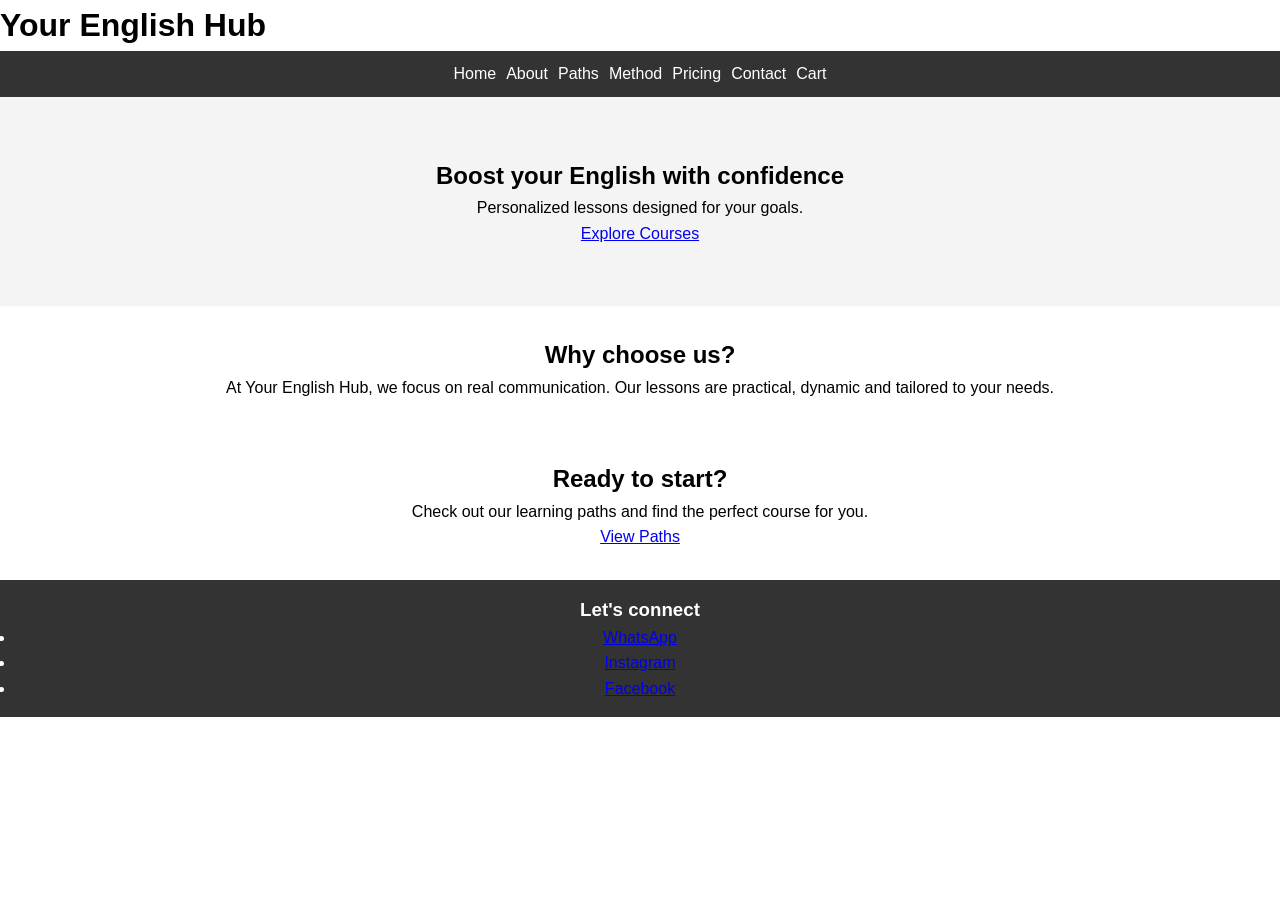
<file: index.html>
<!DOCTYPE html>
<html lang="en">

<head>
    <meta charset="UTF-8">
    <meta name="viewport" content="width=device-width, initial-scale=1.0">
    <title>Your English Hub</title>
    <link rel="stylesheet" href="./css/styles.css">
</head>

<body>
    <header>
        <h1>Your English Hub</h1>
        <nav>
            <ul>
                <li><a href="./index.html">Home</a></li>
                <li><a href="./html/about.html">About</a></li>
                <li><a href="./html/paths.html">Paths</a></li>
                <li><a href="./html/method.html">Method</a></li>
                <li><a href="./html/pricing.html">Pricing</a></li>
                <li><a href="./html/contact.html">Contact</a></li>
                <li><a href="./html/cart.html">Cart</a></li>
            </ul>
        </nav>
    </header>

    <main>
        <section class="hero">
            <h2>Boost your English with confidence</h2>
            <p>Personalized lessons designed for your goals.</p>
            <a href="./html/paths.html" class="btn">Explore Courses</a>
        </section>

        <section class="about">
            <h2>Why choose us?</h2>
            <p>At Your English Hub, we focus on real communication. Our lessons are practical, dynamic and tailored to
                your needs.</p>
        </section>

        <section class="cta">
            <h2>Ready to start?</h2>
            <p>Check out our learning paths and find the perfect course for you.</p>
            <a href="./html/paths.html" class="btn">View Paths</a>
        </section>
    </main>

    <footer>
        <h3>Let's connect</h3>
        <ul>
            <li><a href="https://wa.me/5491163567932" target="_blank" rel="noopener noreferrer">WhatsApp</a></li>
            <li><a href="https://www.instagram.com/your_englishhub/" target="_blank"
                    rel="noopener noreferrer">Instagram</a></li>
            <li><a href="https://www.facebook.com/profile.php?id=61575447093978" target="_blank"
                    rel="noopener noreferrer">Facebook</a></li>
        </ul>
    </footer>
</body>

</html>
</file>
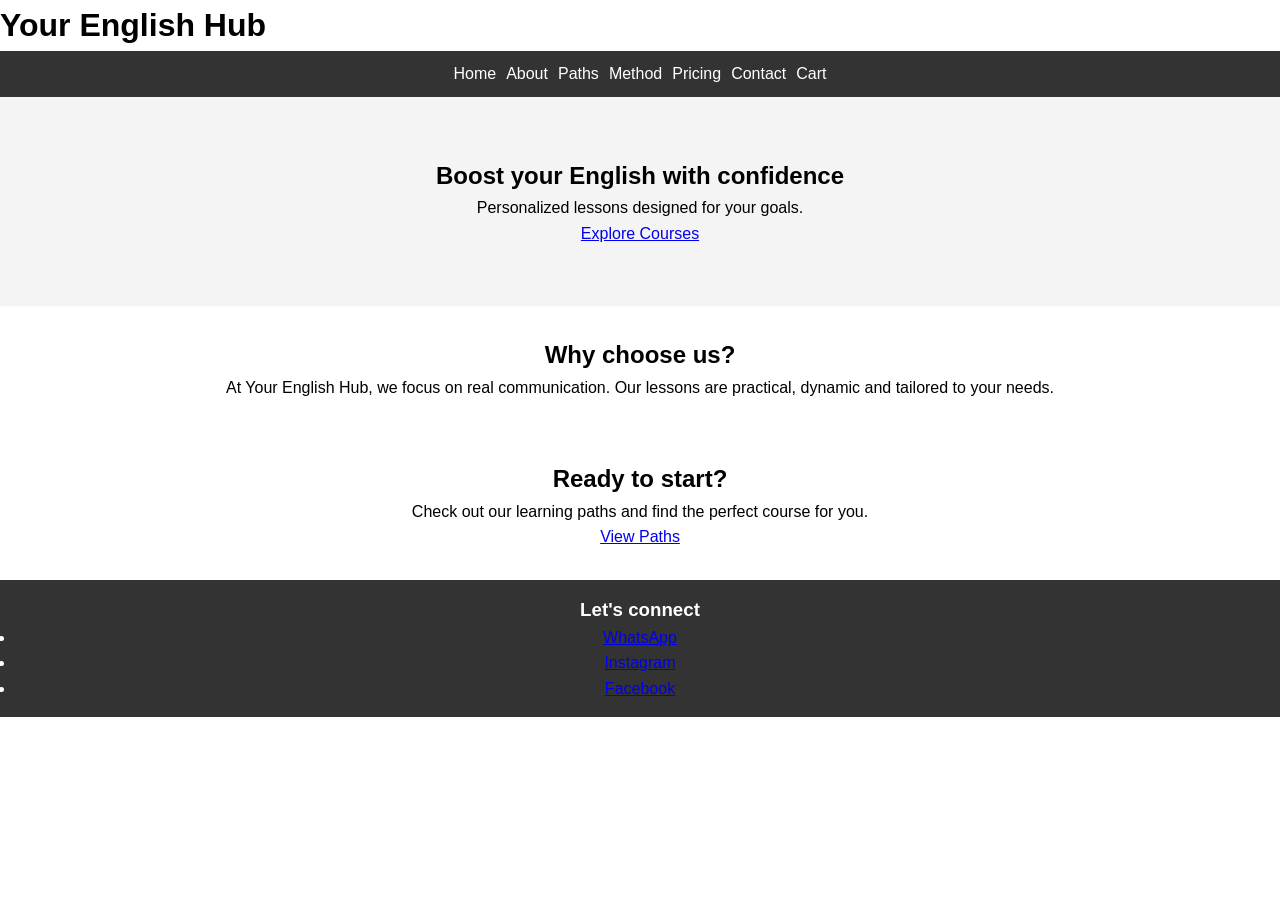
<file: Desktop/FRONT-END JS/index.html>
<!DOCTYPE html>
<html lang="en">

<head>
    <meta charset="UTF-8">
    <meta name="viewport" content="width=device-width, initial-scale=1.0">
    <title>Your English Hub</title>

    <link rel="stylesheet" href="./css/styles.css">
</head>

<body>

    <!-- HEADER -->
    <header>
        <h1>Your English Hub</h1>

        <nav>
            <ul>
                <li><a href="./index.html">Home</a></li>
                <li><a href="./html/about.html">About</a></li>
                <li><a href="./html/paths.html">Paths</a></li>
                <li><a href="./html/method.html">Method</a></li>
                <li><a href="./html/pricing.html">Pricing</a></li>
                <li><a href="./html/contact.html">Contact</a></li>
                <li><a href="./html/cart.html">Cart</a></li>
            </ul>
        </nav>
    </header>


    <!-- HERO -->
    <section class="hero">
        <h2>Boost your English with confidence</h2>
        <p>Personalized lessons designed for your goals.</p>

        <a href="./html/paths.html" class="btn">Explore Courses</a>
    </section>


    <!-- ABOUT -->
    <section class="about">
        <h2>Why choose us?</h2>

        <p>
            At Your English Hub, we focus on real communication.
            Our lessons are practical, dynamic and tailored to your needs.
        </p>
    </section>


    <!-- CTA -->
    <section class="cta">
        <h2>Ready to start?</h2>
        <p>Check out our learning paths and find the perfect course for you.</p>

        <a href="./html/paths.html" class="btn">View Paths</a>
    </section>


    <!-- FOOTER -->
    <footer>
        <h3>Let's connect</h3>

        <ul>
            <li>
                <a href="https://wa.me/5491163567932" target="_blank" rel="noopener noreferrer">
                    WhatsApp
                </a>
            </li>
            <li>
                <a href="https://www.instagram.com/your_englishhub/" target="_blank" rel="noopener noreferrer">
                    Instagram
                </a>
            </li>
            <li>
                <a href="https://www.facebook.com/profile.php?id=61575447093978" target="_blank"
                    rel="noopener noreferrer">
                    Facebook
                </a>
            </li>
        </ul>
    </footer>

</body>

</html>
</file>
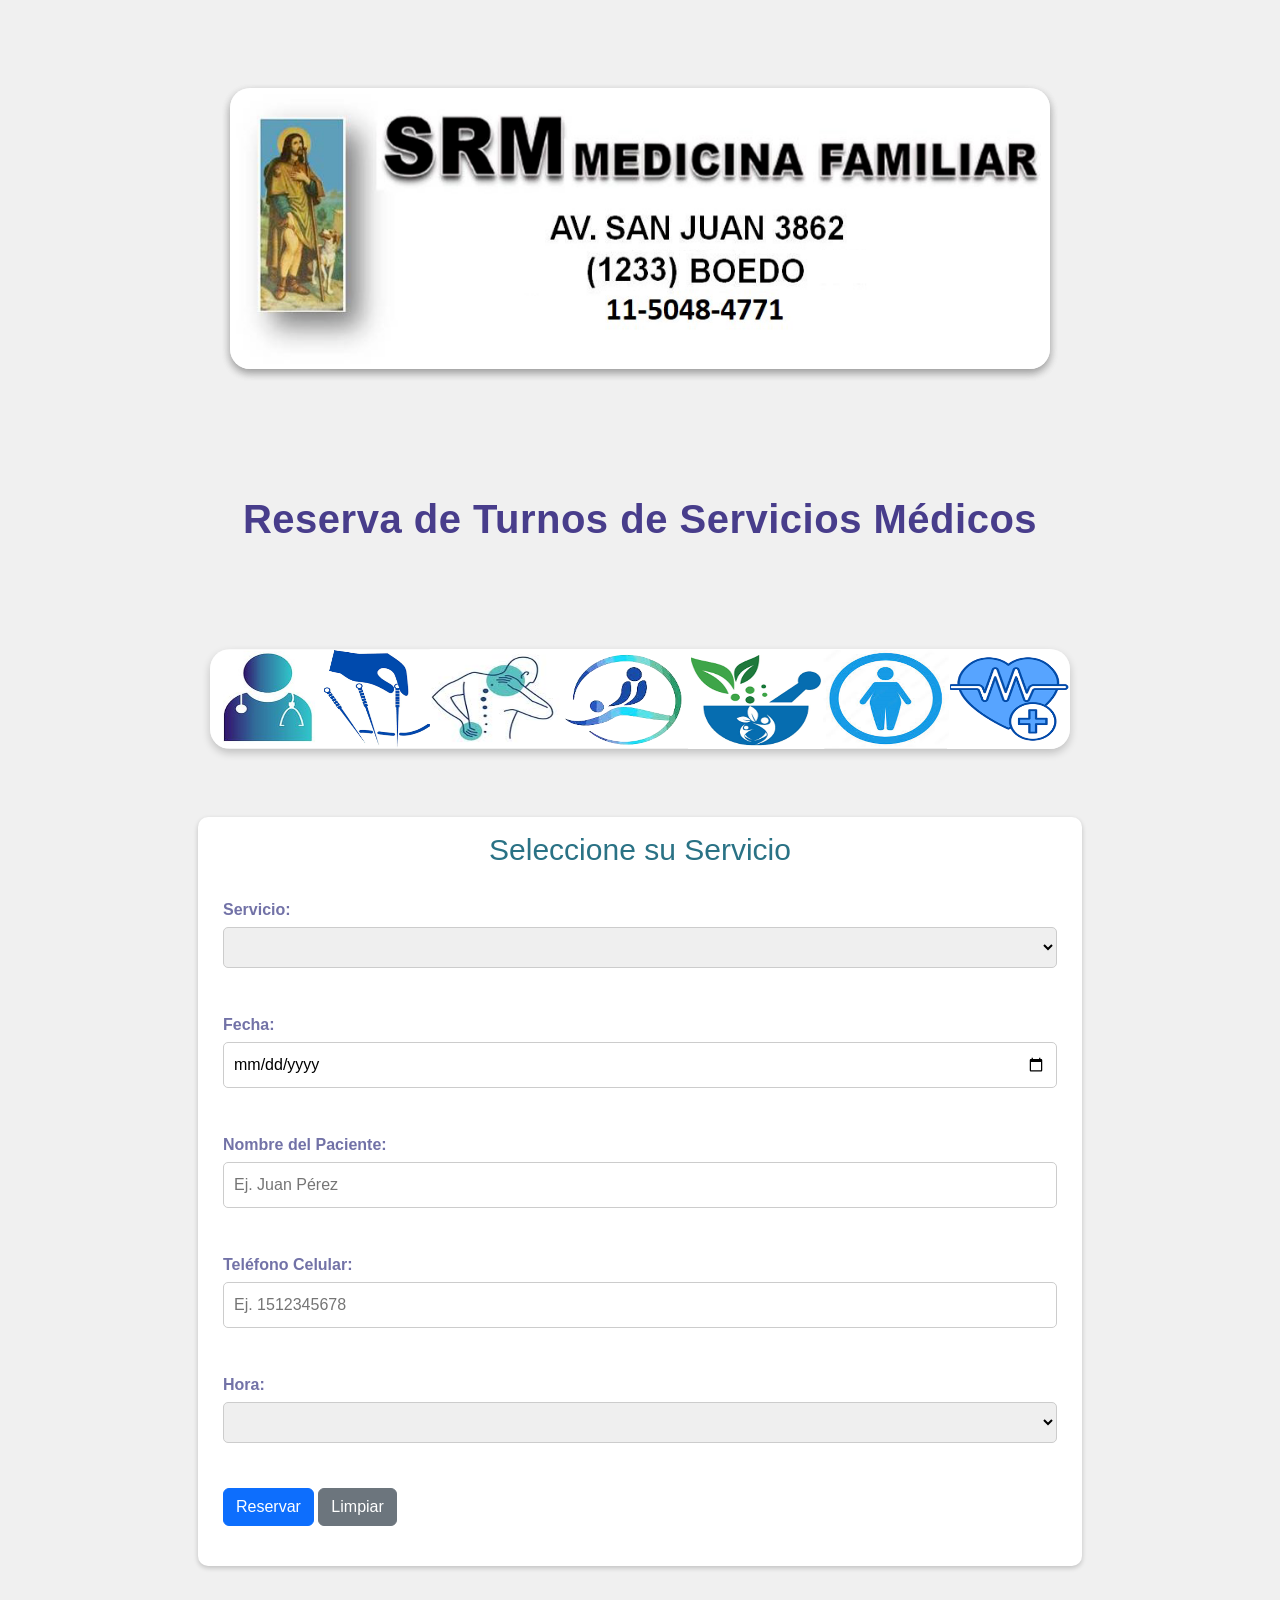
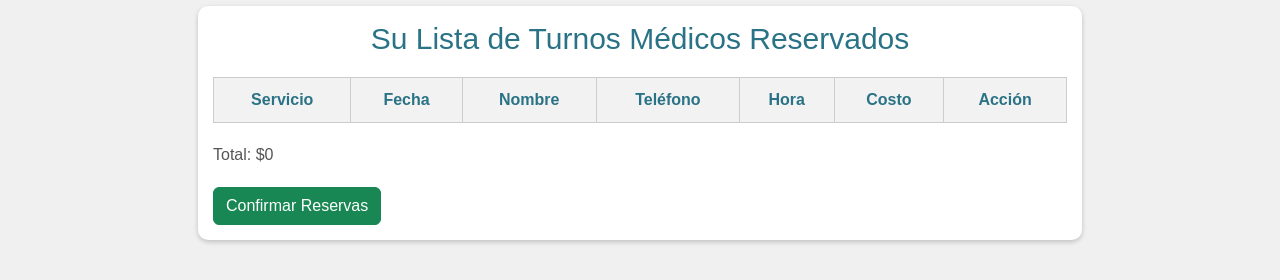
<file: Desktop/SRM-SERVICIOS/index.html>
<!DOCTYPE html>
<html lang="en">
<head>
    <meta charset="UTF-8">
    <meta name="viewport" content="width=device-width, initial-scale=1.0">

    <!--favicon-->
    <link rel="shortcut icon" href="./images/favicon-icon.png" type="image/png">

    <!--boostrap styles-->
    <link
      href="https://cdn.jsdelivr.net/npm/bootstrap@5.3.3/dist/css/bootstrap.min.css"
      rel="stylesheet"
      integrity="sha384-QWTKZyjpPEjISv5WaRU9OFeRpok6YctnYmDr5pNlyT2bRjXh0JMhjY6hW+ALEwIH"
      crossorigin="anonymous"
    />
    <script
      src="https://cdn.jsdelivr.net/npm/bootstrap@5.3.3/dist/js/bootstrap.bundle.min.js"
      integrity="sha384-YvpcrYf0tY3lHB60NNkmXc5s9fDVZLESaAA55NDzOxhy9GkcIdslK1eN7N6jIeHz"
      crossorigin="anonymous"
    ></script>

    <!-- Bootstrap JS (including Popper.js) -->
    <script src="https://cdn.jsdelivr.net/npm/bootstrap@5.3.0/dist/js/bootstrap.bundle.min.js"></script>

    <!-- Bootstrap 4 (requires jQuery) -->
    <script src="https://code.jquery.com/jquery-3.6.0.min.js"></script>
    <script src="https://cdn.jsdelivr.net/npm/bootstrap@4.6.0/dist/js/bootstrap.bundle.min.js"></script>

    <!--css styles-->
    <link rel="stylesheet" href="styles.css" />


    <title>SRM-MEDICINA FAMILIAR-SERVICIOS</title>
</head>
<body>
    <div class="container-fluid">
        <div class="img-fluid text-center mt-5 mb-5">
            <img class="img-fluid" src="./images/logo.png" alt="logo" />
        </div>
    </div>
        <div class="row">
            <div class="col-12 text-center mt-5 mb-5">
                
                <h1 class="services">Reserva de Turnos de Servicios Médicos</h1>
            </div>
<div class="col-12 text-center mt-5 mb-5">
    <img class="image-services" src="./images/servicio.png" alt="servicios" class="img-fluid" width="300px" height="300px" />
</div>


<!--formulario de selección-->
            <section id="seleccion">
                <h2>Seleccione su Servicio</h2>
                <div>
                    <label>Servicio:</label>
                    <select id="tipo-servicio">
                        <option value=""></option>
                        <option value="consulta">Consulta Médica ($15.000)</option>
                        <option value="acupuntura">Acupuntura ($30.000)</option>
                        <option value="dolor">Tratamiento del dolor ($30.000)</option>
                        <option value="homeopatia">Homeopatía ($20.000)</option>
                        <option value="obesidad">Obesidad ($20.000)</option>
                        <option value="cardiologia">Cardiología/ incluye electrocardiograma ($30.000)</option>
                    </select>
                </div>

                <div>
                    <label>Fecha:</label>
                    <input type="date" id="fecha" min="2025-04-03" required />
                </div>

                <div>
                    <label>Nombre del Paciente:</label>
                    <input type="text" id="nombre" required placeholder="Ej. Juan Pérez"/>
                </div>

                <div>
                    <label>Teléfono Celular:</label>
                    <input type="tel" id="telefono" required placeholder="Ej. 1512345678"/>
                </div>

                <div>
                    <label>Hora:</label>
                    <select id="hora">
                        <option value=""></option>
                        <option value="8:00">08:00</option>
                        <option value="9:00">09:00</option>
                        <option value="10:00">10:00</option>
                        <option value="11:00">11:00</option>
                        <option value="12:00">12:00</option>
                        <option value="13:00">13:00</option>
                        <option value="14:00">14:00</option>
                        <option value="15:00">15:00</option>
                        <option value="16:00">16:00</option>
                        <option value="17:00">17:00</option>
                    </select>
                </div>

                <div>
                    <button id="btn-reservar" class="btn btn-primary" type="button">Reservar</button>
                    <button id="btn-limpiar" class="btn btn-secondary" type="button">Limpiar</button>
                    </button>
                </div>
            </section>

            <!--lista de citas médicas-->
            <section id="reservas">
                <h2>Su Lista de Turnos Médicos Reservados</h2>
                <table id="tabla-citas" class="table table-striped">
                    <thead>
                        <tr>
                            <th>Servicio</th>
                            <th>Fecha</th>
                            <th>Nombre</th>
                            <th>Teléfono</th>
                            <th>Hora</th>
                            <th>Costo</th>
                            <th>Acción</th>
                        </tr>
                    </thead>
                    <tbody id="cuerpo-tabla"></tbody>
                </table>

                <p>
                    Total: $<span id="total">0</span>
                </p>

                <button id="confirmar" class="btn btn-success" type="button">Confirmar Reservas</button>

                </button>

            </section>

        </div>

    

</div>
    
    <!--boostrap js styles-->
    <script
      src="https://cdn.jsdelivr.net/npm/@popperjs/core@2.11.8/dist/umd/popper.min.js"
      integrity="sha384-I7E8VVD/ismYTF4hNIPjVp/Zjvgyol6VFvRkX/vR+Vc4jQkC+hVqc2pM8ODewa9r"
      crossorigin="anonymous"
    ></script>
    <script
      src="https://cdn.jsdelivr.net/npm/bootstrap@5.3.3/dist/js/bootstrap.min.js"
      integrity="sha384-0pUGZvbkm6XF6gxjEnlmuGrJXVbNuzT9qBBavbLwCsOGabYfZo0T0to5eqruptLy"
      crossorigin="anonymous"
    ></script>

 <!--js code-->
 <script src="app.js"></script>
</body>
</html>
</file>
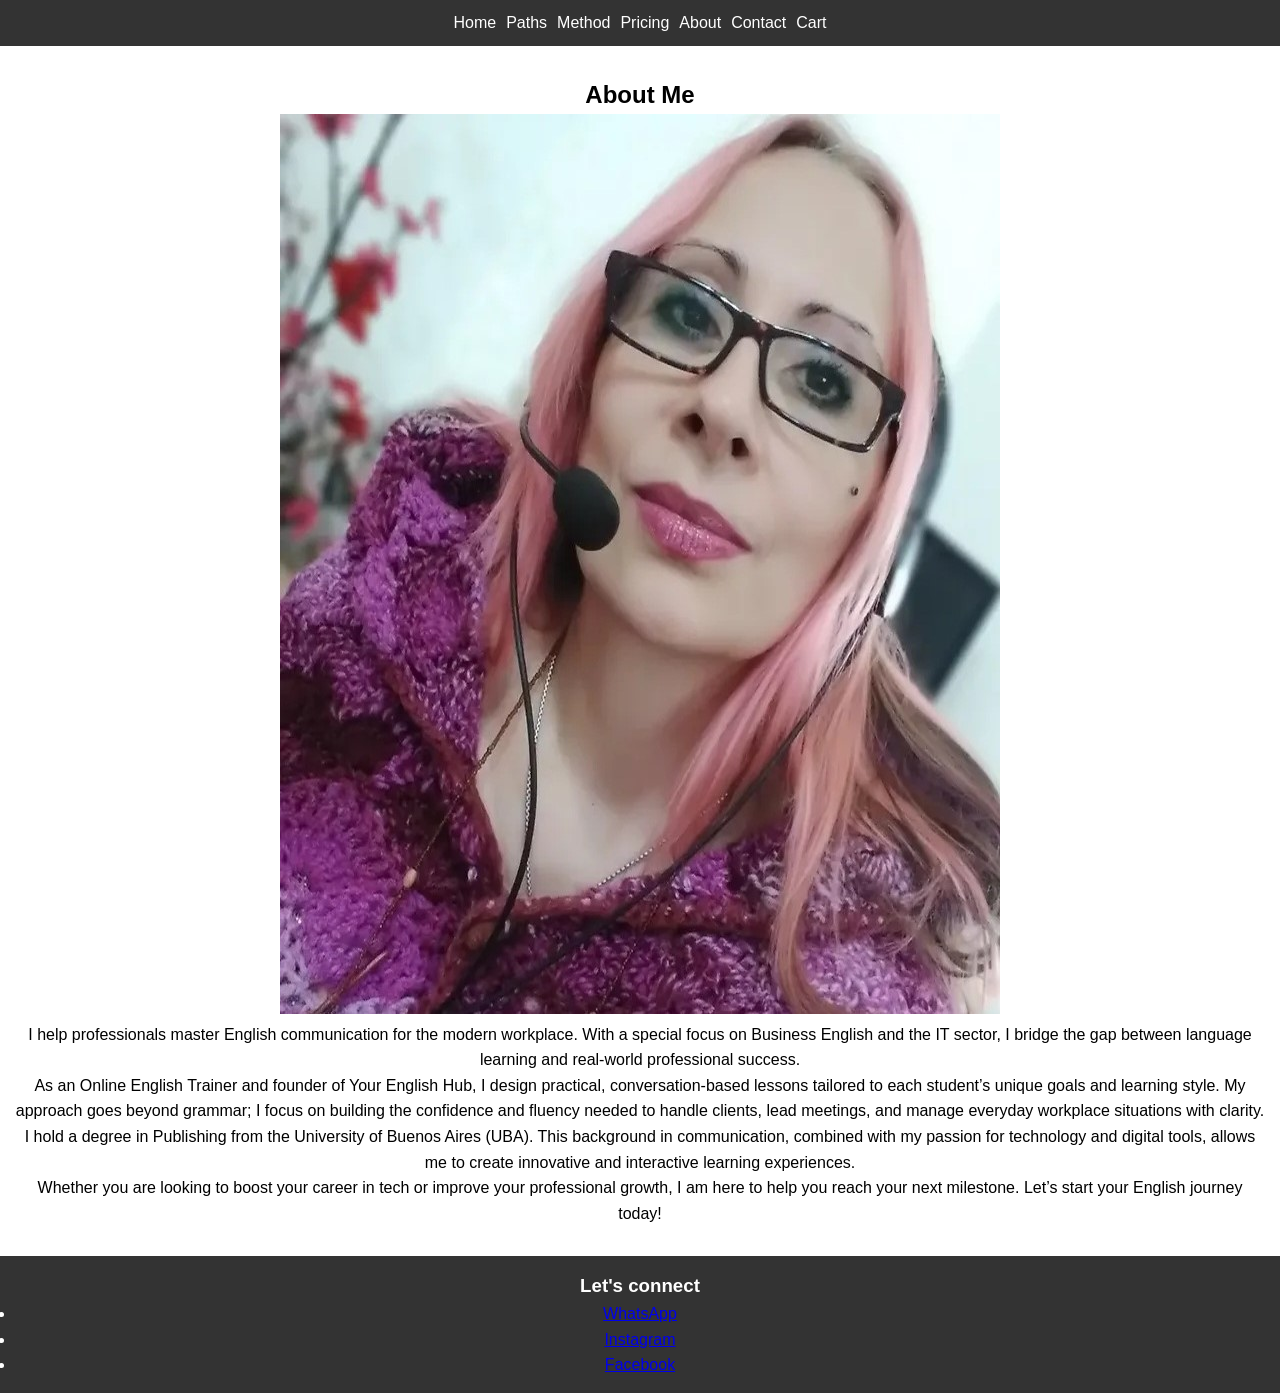
<file: html/about.html>
<!DOCTYPE html>
<html lang="en">

<head>
    <meta charset="UTF-8">
    <meta name="viewport" content="width=device-width, initial-scale=1.0">
    <title>About - Your English Hub</title>
    <link rel="stylesheet" href="../css/styles.css">
</head>

<body>
    <header>
        <nav class="navbar">
            <ul class="nav-menu">
                <li><a href="../index.html">Home</a></li>
                <li><a href="paths.html">Paths</a></li>
                <li><a href="method.html">Method</a></li>
                <li><a href="pricing.html">Pricing</a></li>
                <li><a href="about.html">About</a></li>
                <li><a href="contact.html">Contact</a></li>
                <li><a href="cart.html">Cart</a></li>
            </ul>
        </nav>
    </header>

    <main>
        <section class="about-me">
            <h2>About Me</h2>

            <img src="../images/cinthia.jpg" alt="English Teacher - Your English Hub">

            <p>
                I help professionals master English communication for the modern workplace.
                With a special focus on Business English and the IT sector,
                I bridge the gap between language learning and real-world professional success.
            </p>

            <p>
                As an Online English Trainer and founder of Your English Hub,
                I design practical, conversation-based lessons tailored to each student’s unique goals and learning
                style.
                My approach goes beyond grammar; I focus on building the confidence and fluency
                needed to handle clients, lead meetings, and manage everyday workplace situations with clarity.
            </p>

            <p>
                I hold a degree in Publishing from the University of Buenos Aires (UBA).
                This background in communication, combined with my passion for technology and digital tools,
                allows me to create innovative and interactive learning experiences.
            </p>

            <p>
                Whether you are looking to boost your career in tech or improve your professional growth,
                I am here to help you reach your next milestone. Let’s start your English journey today!
            </p>
        </section>
    </main>

    <footer>
        <h3>Let's connect</h3>
        <ul>
            <li><a href="https://wa.me/5491163567932" target="_blank" rel="noopener noreferrer">WhatsApp</a></li>
            <li><a href="https://www.instagram.com/your_englishhub/" target="_blank"
                    rel="noopener noreferrer">Instagram</a></li>
            <li><a href="https://www.facebook.com/profile.php?id=61575447093978" target="_blank"
                    rel="noopener noreferrer">Facebook</a></li>
        </ul>
    </footer>
</body>

</html>
</file>
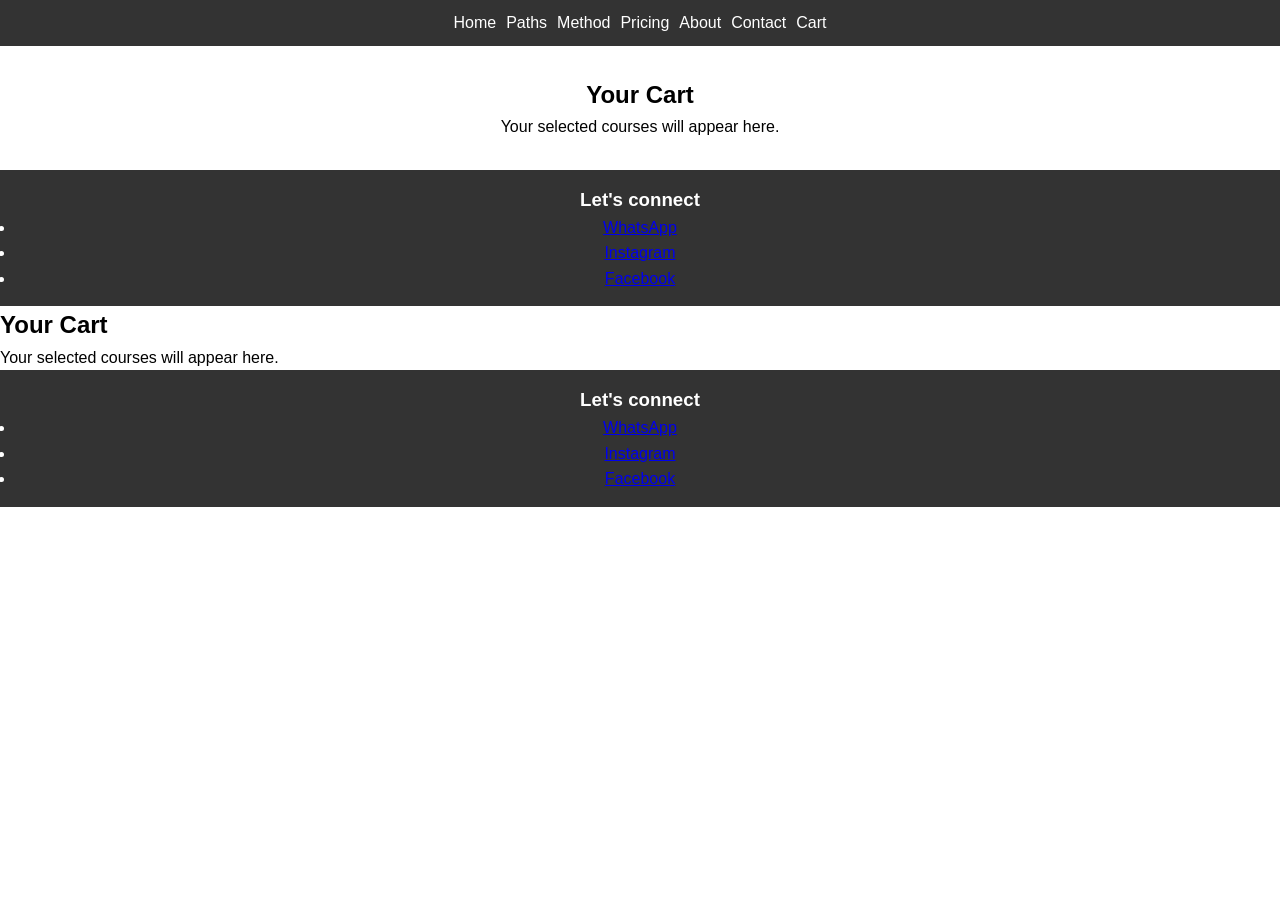
<file: html/cart.html>
<!DOCTYPE html>
<html lang="en">

<head>
    <meta charset="UTF-8">
    <meta name="viewport" content="width=device-width, initial-scale=1.0">
    <title>Cart - Your English Hub</title>
    <link rel="stylesheet" href="../css/styles.css">
</head>

<body>
    <header>
        <nav class="navbar">
            <ul class="nav-menu">
                <li><a href="../index.html">Home</a></li>
                <li><a href="paths.html">Paths</a></li>
                <li><a href="method.html">Method</a></li>
                <li><a href="pricing.html">Pricing</a></li>
                <li><a href="about.html">About</a></li>
                <li><a href="contact.html">Contact</a></li>
                <li><a href="cart.html">Cart</a></li>
            </ul>
        </nav>
    </header>

    <main>
        <section class="cart-container">
            <h2>Your Cart</h2>
            <p>Your selected courses will appear here.</p>
            <!-- Este espacio es ideal para cuando luego agregues lógica con JavaScript para mostrar los productos -->
        </section>
    </main>

    <footer>
        <h3>Let's connect</h3>
        <ul>
            <li><a href="https://wa.me/5491163567932" target="_blank" rel="noopener noreferrer">WhatsApp</a></li>
            <li><a href="https://www.instagram.com/your_englishhub/" target="_blank"
                    rel="noopener noreferrer">Instagram</a></li>
            <li><a href="https://www.facebook.com/profile.php?id=61575447093978" target="_blank"
                    rel="noopener noreferrer">Facebook</a></li>
        </ul>
    </footer>
</body>

</html>

    <main>
        <h2>Your Cart</h2>
        <p>Your selected courses will appear here.</p>
    </main>

    <footer>
        <h3>Let's connect</h3>
    
        <ul>
            <li>
                <a href="https://wa.me/5491163567932" target="_blank" rel="noopener noreferrer">
                    WhatsApp
                </a>
            </li>
            <li>
                <a href="https://www.instagram.com/your_englishhub/" target="_blank" rel="noopener noreferrer">
                    Instagram
                </a>
            </li>
            <li>
                <a href="https://www.facebook.com/profile.php?id=61575447093978" target="_blank" rel="noopener noreferrer">
                    Facebook
                </a>
            </li>
        </ul>
    </footer>

</body>

</html>
</file>
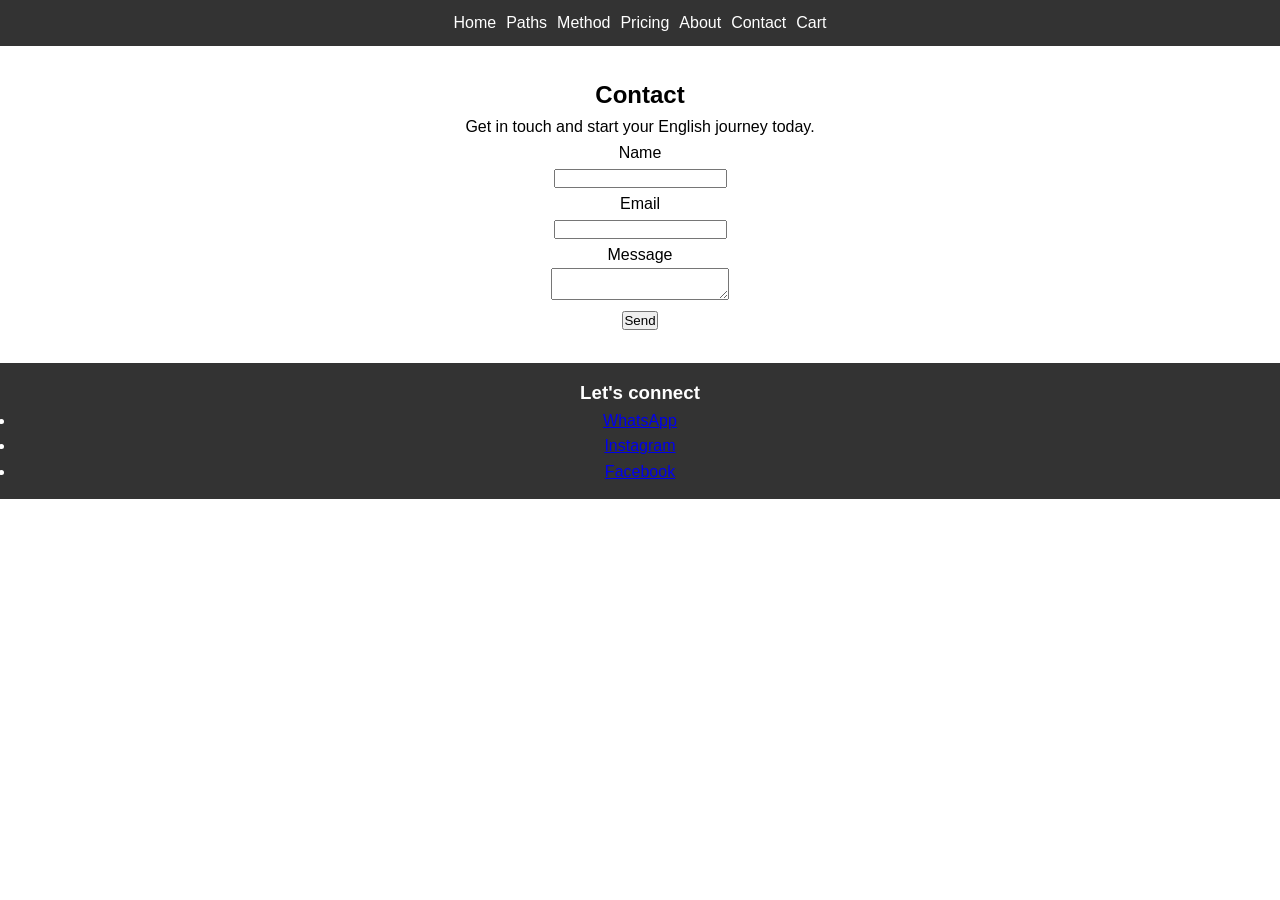
<file: html/contact.html>
<!DOCTYPE html>
<html lang="en">

<head>
    <meta charset="UTF-8">
    <meta name="viewport" content="width=device-width, initial-scale=1.0">
    <title>Contact - Your English Hub</title>
    <link rel="stylesheet" href="../css/styles.css">
</head>

<body>
    <header>
        <nav class="navbar">
            <ul class="nav-menu">
                <li><a href="../index.html">Home</a></li>
                <li><a href="paths.html">Paths</a></li>
                <li><a href="method.html">Method</a></li>
                <li><a href="pricing.html">Pricing</a></li>
                <li><a href="about.html">About</a></li>
                <li><a href="contact.html">Contact</a></li>
                <li><a href="cart.html">Cart</a></li>
            </ul>
        </nav>
    </header>

    <main>
        <section>
            <h2>Contact</h2>
            <p>Get in touch and start your English journey today.</p>
            <form action="https://formspree.io/f/yourcode" method="POST">
                <div>
                    <label for="name">Name</label><br>
                    <input type="text" id="name" name="name" required>
                </div>
                <div>
                    <label for="email">Email</label><br>
                    <input type="email" id="email" name="email" required>
                </div>
                <div>
                    <label for="message">Message</label><br>
                    <textarea id="message" name="message" required></textarea>
                </div>
                <button type="submit">Send</button>
            </form>
        </section>
    </main>

    <footer>
        <h3>Let's connect</h3>
        <ul>
            <li><a href="https://wa.me/5491163567932" target="_blank" rel="noopener noreferrer">WhatsApp</a></li>
            <li><a href="https://www.instagram.com/your_englishhub/" target="_blank"
                    rel="noopener noreferrer">Instagram</a></li>
            <li><a href="https://www.facebook.com/profile.php?id=61575447093978" target="_blank"
                    rel="noopener noreferrer">Facebook</a></li>
        </ul>
    </footer>
</body>

</html>
</file>
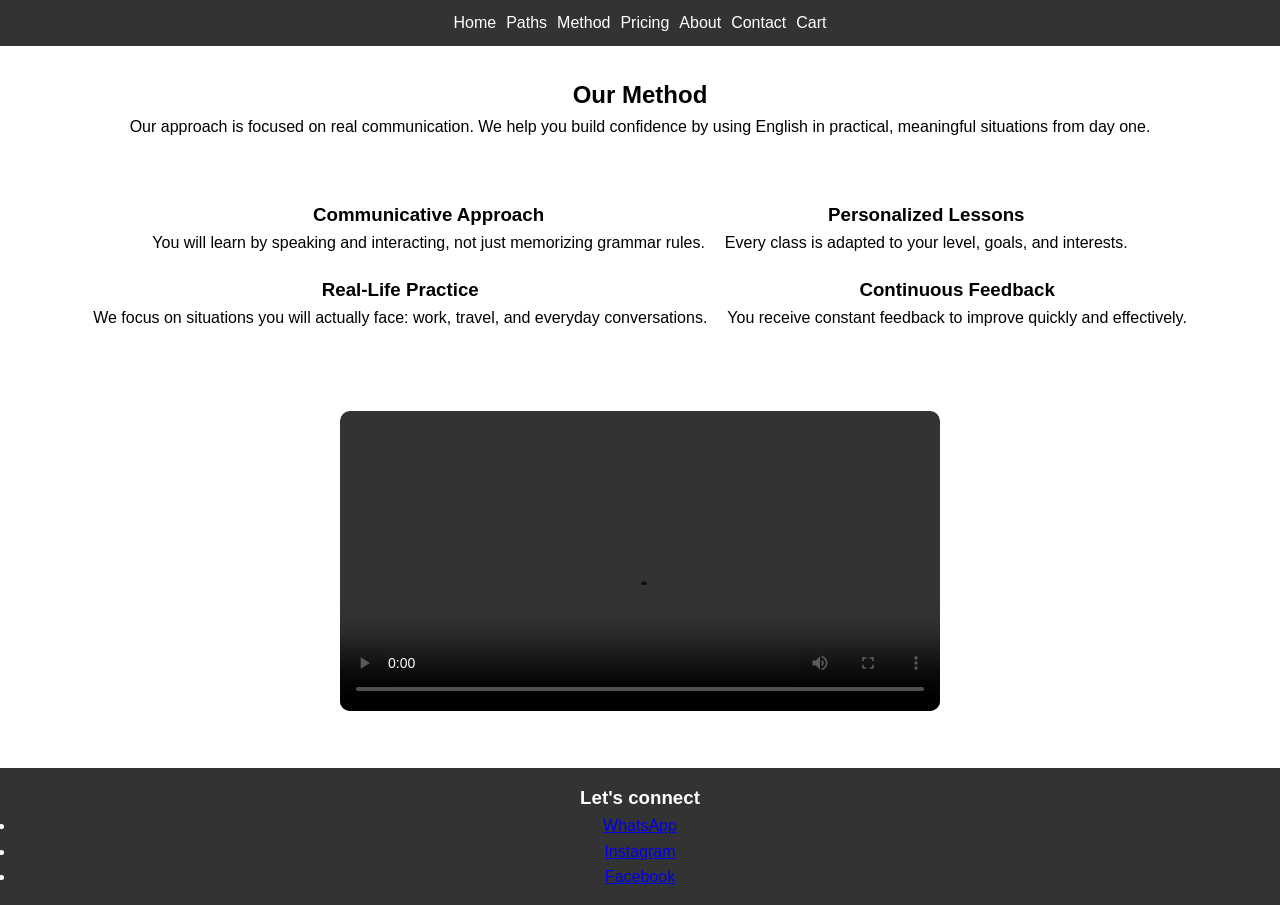
<file: html/method.html>
<!DOCTYPE html>
<html lang="en">

<head>
    <meta charset="UTF-8">
    <meta name="viewport" content="width=device-width, initial-scale=1.0">
    <title>Method - Your English Hub</title>
    <link rel="stylesheet" href="../css/styles.css">
</head>

<body>
    <header>
        <nav class="navbar">
            <ul class="nav-menu">
                <li><a href="../index.html">Home</a></li>
                <li><a href="paths.html">Paths</a></li>
                <li><a href="method.html">Method</a></li>
                <li><a href="pricing.html">Pricing</a></li>
                <li><a href="about.html">About</a></li>
                <li><a href="contact.html">Contact</a></li>
                <li><a href="cart.html">Cart</a></li>
            </ul>
        </nav>
    </header>

    <main>
        <section class="intro">
            <h2>Our Method</h2>
            <p>
                Our approach is focused on real communication. We help you build confidence
                by using English in practical, meaningful situations from day one.
            </p>
        </section>

        <section class="method-container">
            <div class="method-item">
                <h3>Communicative Approach</h3>
                <p>You will learn by speaking and interacting, not just memorizing grammar rules.</p>
            </div>
            <div class="method-item">
                <h3>Personalized Lessons</h3>
                <p>Every class is adapted to your level, goals, and interests.</p>
            </div>
            <div class="method-item">
                <h3>Real-Life Practice</h3>
                <p>We focus on situations you will actually face: work, travel, and everyday conversations.</p>
            </div>
            <div class="method-item">
                <h3>Continuous Feedback</h3>
                <p>You receive constant feedback to improve quickly and effectively.</p>
            </div>
        </section>

        <section class="video-section">
            <div class="video-container">
                <video controls>
                    <source src="../video/video.mp4" type="video/mp4">
                    Tu navegador no soporta video.
                </video>
            </div>
        </section>
    </main>

    <footer>
        <h3>Let's connect</h3>
        <ul>
            <li><a href="https://wa.me/5491163567932" target="_blank" rel="noopener noreferrer">WhatsApp</a></li>
            <li><a href="https://www.instagram.com/your_englishhub/" target="_blank"
                    rel="noopener noreferrer">Instagram</a></li>
            <li><a href="https://www.facebook.com/profile.php?id=61575447093978" target="_blank"
                    rel="noopener noreferrer">Facebook</a></li>
        </ul>
    </footer>
</body>

</html>
</file>
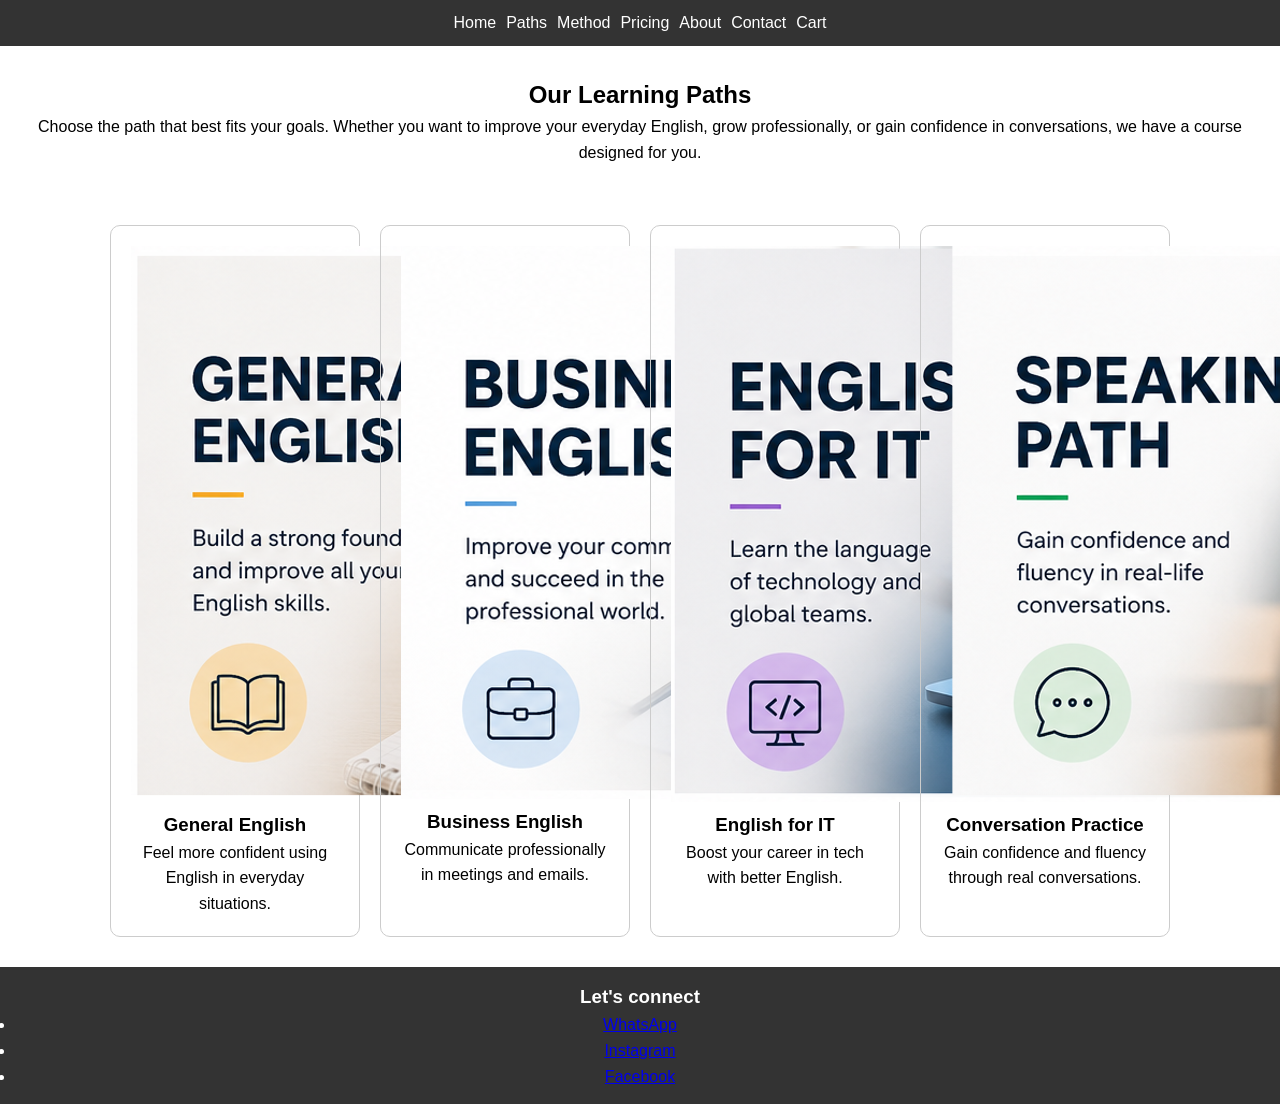
<file: html/paths.html>
<!DOCTYPE html>
<html lang="en">

<head>
    <meta charset="UTF-8">
    <meta name="viewport" content="width=device-width, initial-scale=1.0">
    <title>Paths - Your English Hub</title>
    <link rel="stylesheet" href="../css/styles.css">
</head>

<body>
    <header>
        <nav class="navbar">
            <ul class="nav-menu">
                <li><a href="../index.html">Home</a></li>
                <li><a href="paths.html">Paths</a></li>
                <li><a href="method.html">Method</a></li>
                <li><a href="pricing.html">Pricing</a></li>
                <li><a href="about.html">About</a></li>
                <li><a href="contact.html">Contact</a></li>
                <li><a href="cart.html">Cart</a></li>
            </ul>
        </nav>
    </header>

    <main>
        <section class="intro">
            <h2>Our Learning Paths</h2>
            <p>Choose the path that best fits your goals. Whether you want to improve your everyday English, grow
                professionally, or gain confidence in conversations, we have a course designed for you.</p>
        </section>

        <section class="cards-container">
            <div class="card">
                <img src="../images/general.png" alt="General English">
                <h3>General English</h3>
                <p>Feel more confident using English in everyday situations.</p>
            </div>
            <div class="card">
                <img src="../images/business.png" alt="Business English">
                <h3>Business English</h3>
                <p>Communicate professionally in meetings and emails.</p>
            </div>
            <div class="card">
                <img src="../images/IT.png" alt="English for IT">
                <h3>English for IT</h3>
                <p>Boost your career in tech with better English.</p>
            </div>
            <div class="card">
                <img src="../images/speaking.png" alt="Conversation Practice">
                <h3>Conversation Practice</h3>
                <p>Gain confidence and fluency through real conversations.</p>
            </div>
        </section>
    </main>

    <footer>
        <h3>Let's connect</h3>
        <ul>
            <li><a href="https://wa.me/5491163567932" target="_blank" rel="noopener noreferrer">WhatsApp</a></li>
            <li><a href="https://www.instagram.com/your_englishhub/" target="_blank"
                    rel="noopener noreferrer">Instagram</a></li>
            <li><a href="https://www.facebook.com/profile.php?id=61575447093978" target="_blank"
                    rel="noopener noreferrer">Facebook</a></li>
        </ul>
    </footer>
</body>

</html>
</file>
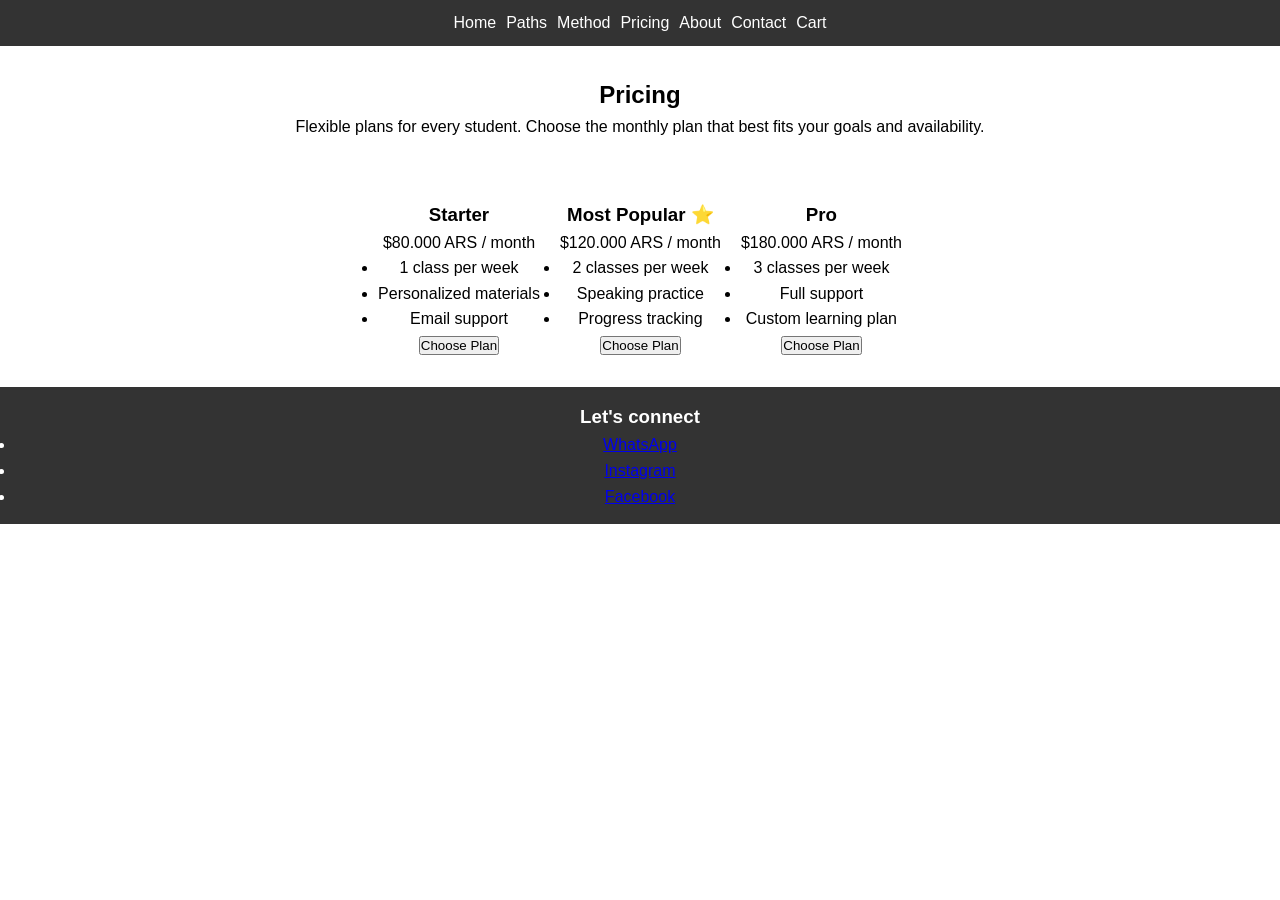
<file: html/pricing.html>
<!DOCTYPE html>
<html lang="en">

<head>
    <meta charset="UTF-8">
    <meta name="viewport" content="width=device-width, initial-scale=1.0">
    <title>Pricing - Your English Hub</title>
    <link rel="stylesheet" href="../css/styles.css">
</head>

<body>
    <header>
        <nav class="navbar">
            <ul class="nav-menu">
                <li><a href="../index.html">Home</a></li>
                <li><a href="paths.html">Paths</a></li>
                <li><a href="method.html">Method</a></li>
                <li><a href="pricing.html">Pricing</a></li>
                <li><a href="about.html">About</a></li>
                <li><a href="contact.html">Contact</a></li>
                <li><a href="cart.html">Cart</a></li>
            </ul>
        </nav>
    </header>

    <main>
        <section class="intro">
            <h2>Pricing</h2>
            <p>Flexible plans for every student. Choose the monthly plan that best fits your goals and availability.</p>
        </section>

        <section class="pricing-container">
            <div class="price-card">
                <h3>Starter</h3>
                <p class="price">$80.000 ARS / month</p>
                <ul>
                    <li>1 class per week</li>
                    <li>Personalized materials</li>
                    <li>Email support</li>
                </ul>
                <button>Choose Plan</button>
            </div>
            <div class="price-card popular">
                <h3>Most Popular ⭐</h3>
                <p class="price">$120.000 ARS / month</p>
                <ul>
                    <li>2 classes per week</li>
                    <li>Speaking practice</li>
                    <li>Progress tracking</li>
                </ul>
                <button>Choose Plan</button>
            </div>
            <div class="price-card">
                <h3>Pro</h3>
                <p class="price">$180.000 ARS / month</p>
                <ul>
                    <li>3 classes per week</li>
                    <li>Full support</li>
                    <li>Custom learning plan</li>
                </ul>
                <button>Choose Plan</button>
            </div>
        </section>
    </main>

    <footer>
        <h3>Let's connect</h3>
        <ul>
            <li><a href="https://wa.me/5491163567932" target="_blank" rel="noopener noreferrer">WhatsApp</a></li>
            <li><a href="https://www.instagram.com/your_englishhub/" target="_blank"
                    rel="noopener noreferrer">Instagram</a></li>
            <li><a href="https://www.facebook.com/profile.php?id=61575447093978" target="_blank"
                    rel="noopener noreferrer">Facebook</a></li>
        </ul>
    </footer>
</body>

</html>
</file>
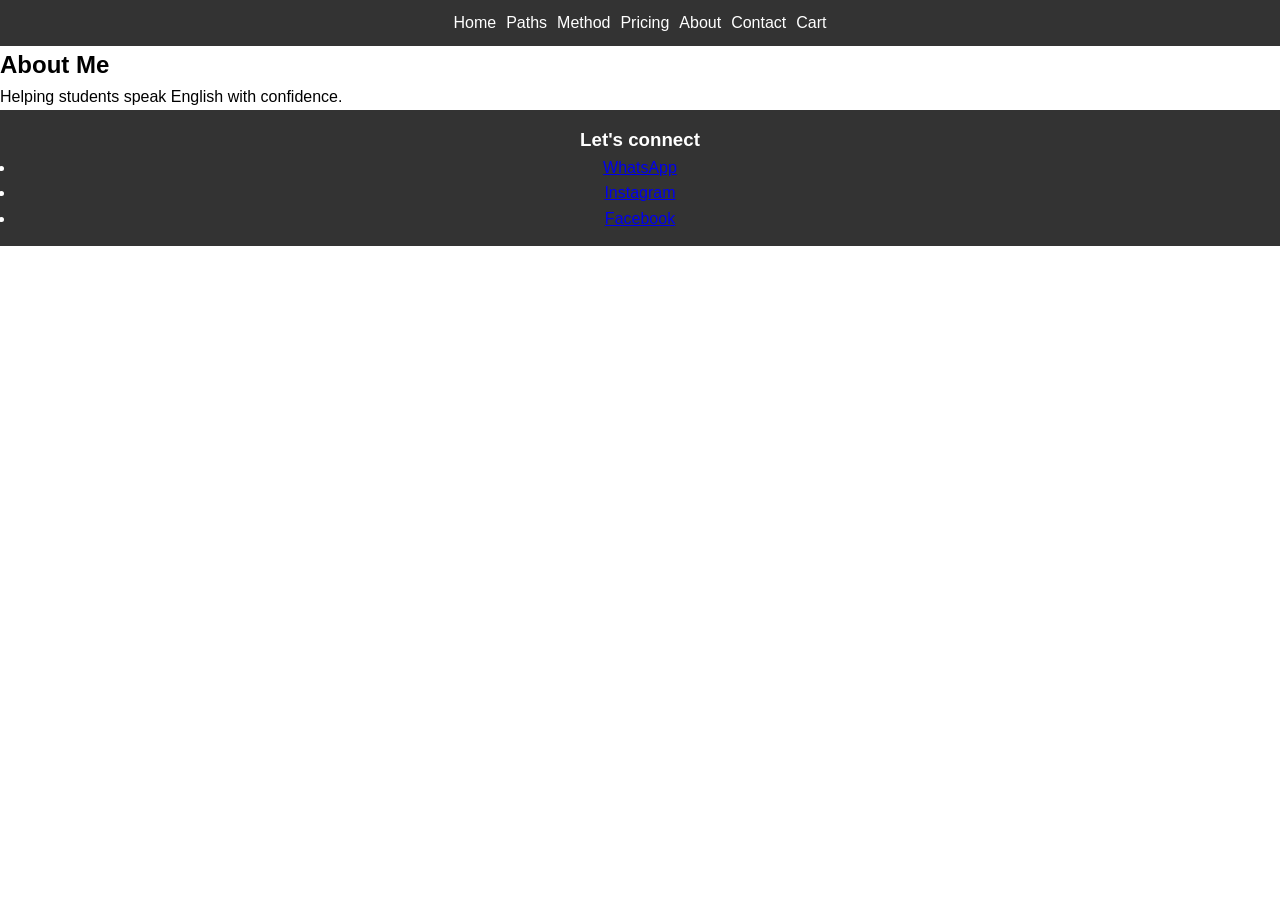
<file: Desktop/FRONT-END JS/html/about.html>
<!DOCTYPE html>
<html lang="en">

<head>
    <meta charset="UTF-8">
    <meta name="viewport" content="width=device-width, initial-scale=1.0">
    <title>About - Your English Hub</title>
    <link rel="stylesheet" href="../css/styles.css">
</head>

<body>

    <header>
        <nav class="navbar">
            <ul class="nav-menu">
                <li><a href="../index.html">Home</a></li>
                <li><a href="paths.html">Paths</a></li>
                <li><a href="method.html">Method</a></li>
                <li><a href="pricing.html">Pricing</a></li>
                <li><a href="about.html">About</a></li>
                <li><a href="contact.html">Contact</a></li>
                <li><a href="cart.html">Cart</a></li>
            </ul>
        </nav>
    </header>

    <main>
        <h2>About Me</h2>
        <p>Helping students speak English with confidence.</p>
    </main>

    <footer>
        <h3>Let's connect</h3>
    
        <ul>
            <li>
                <a href="https://wa.me/5491163567932" target="_blank" rel="noopener noreferrer">
                    WhatsApp
                </a>
            </li>
            <li>
                <a href="https://www.instagram.com/your_englishhub/" target="_blank" rel="noopener noreferrer">
                    Instagram
                </a>
            </li>
            <li>
                <a href="https://www.facebook.com/profile.php?id=61575447093978" target="_blank" rel="noopener noreferrer">
                    Facebook
                </a>
            </li>
        </ul>
    </footer>

</body>

</html>
</file>
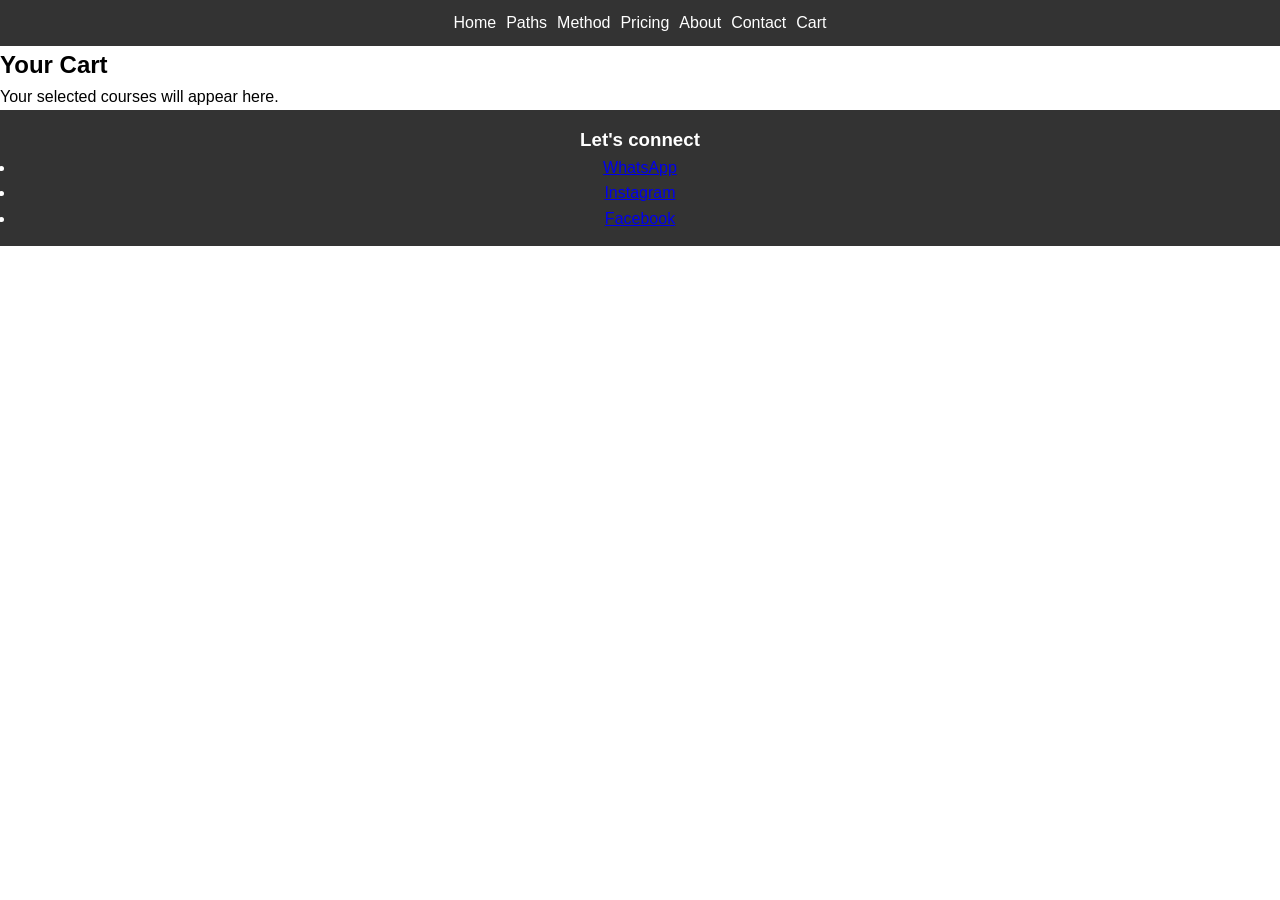
<file: Desktop/FRONT-END JS/html/cart.html>
<!DOCTYPE html>
<html lang="en">

<head>
    <meta charset="UTF-8">
    <meta name="viewport" content="width=device-width, initial-scale=1.0">
    <title>Cart - Your English Hub</title>
    <link rel="stylesheet" href="../css/styles.css">
</head>

<body>

    <header>
        <nav class="navbar">
            <ul class="nav-menu">
                <li><a href="../index.html">Home</a></li>
                <li><a href="paths.html">Paths</a></li>
                <li><a href="method.html">Method</a></li>
                <li><a href="pricing.html">Pricing</a></li>
                <li><a href="about.html">About</a></li>
                <li><a href="contact.html">Contact</a></li>
                <li><a href="cart.html">Cart</a></li>
            </ul>
        </nav>
    </header>

    <main>
        <h2>Your Cart</h2>
        <p>Your selected courses will appear here.</p>
    </main>

    <footer>
        <h3>Let's connect</h3>
    
        <ul>
            <li>
                <a href="https://wa.me/5491163567932" target="_blank" rel="noopener noreferrer">
                    WhatsApp
                </a>
            </li>
            <li>
                <a href="https://www.instagram.com/your_englishhub/" target="_blank" rel="noopener noreferrer">
                    Instagram
                </a>
            </li>
            <li>
                <a href="https://www.facebook.com/profile.php?id=61575447093978" target="_blank" rel="noopener noreferrer">
                    Facebook
                </a>
            </li>
        </ul>
    </footer>

</body>

</html>
</file>
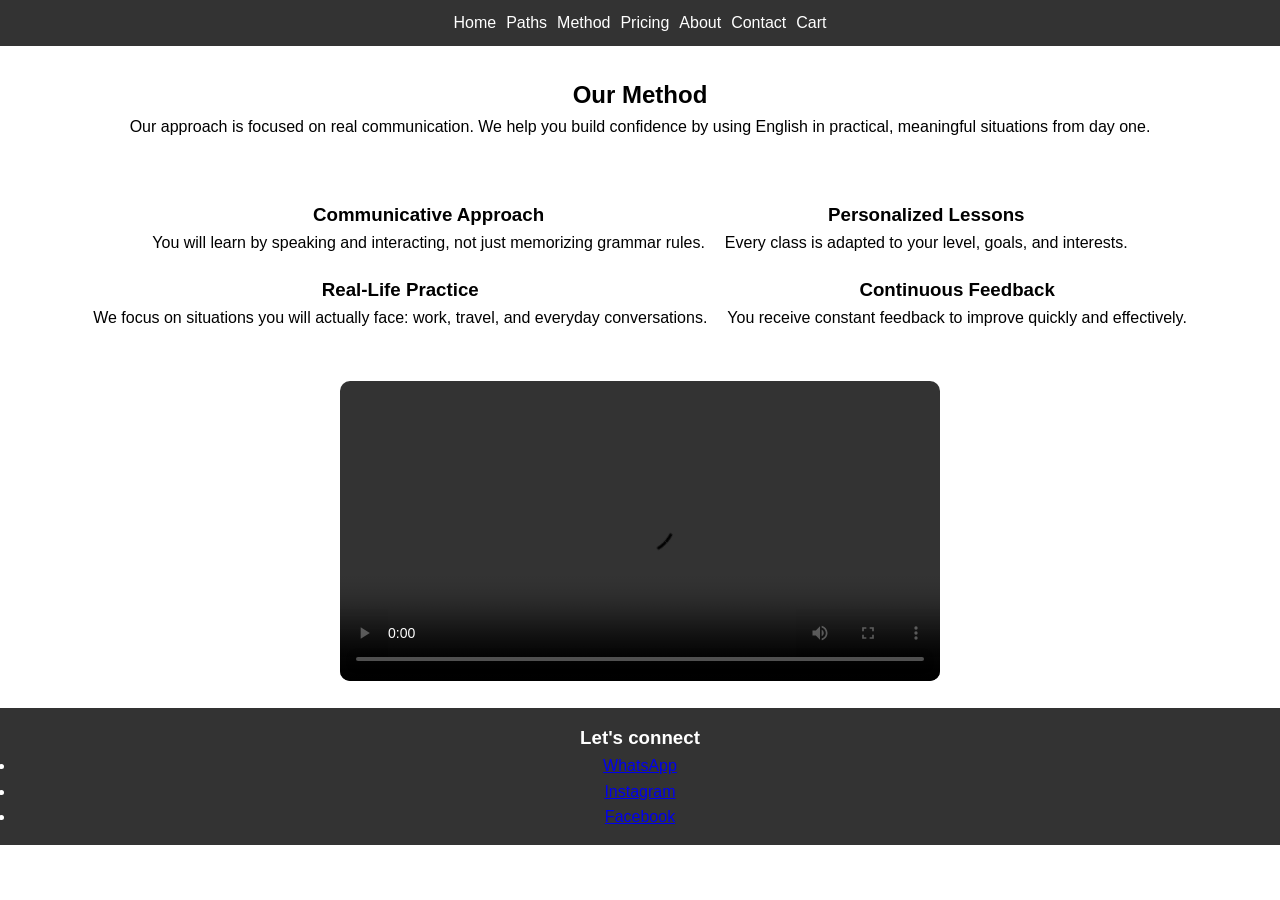
<file: Desktop/FRONT-END JS/html/method.html>
<!DOCTYPE html>
<html lang="en">

<head>
    <meta charset="UTF-8">
    <meta name="viewport" content="width=device-width, initial-scale=1.0">
    <title>Method - Your English Hub</title>
    <link rel="stylesheet" href="../css/styles.css">
</head>

<body>

    <header>
        <nav class="navbar">
            <ul class="nav-menu">
                <li><a href="../index.html">Home</a></li>
                <li><a href="paths.html">Paths</a></li>
                <li><a href="method.html">Method</a></li>
                <li><a href="pricing.html">Pricing</a></li>
                <li><a href="about.html">About</a></li>
                <li><a href="contact.html">Contact</a></li>
                <li><a href="cart.html">Cart</a></li>
            </ul>
        </nav>
    </header>

    <main>
    
        <!-- INTRO -->
        <section class="intro">
            <h2>Our Method</h2>
            <p>
                Our approach is focused on real communication. We help you build confidence
                by using English in practical, meaningful situations from day one.
            </p>
        </section>
    
        <!-- METHOD DETAILS -->
        <section class="method-container">
    
            <div class="method-item">
                <h3>Communicative Approach</h3>
                <p>
                    You will learn by speaking and interacting, not just memorizing grammar rules.
                </p>
            </div>
    
            <div class="method-item">
                <h3>Personalized Lessons</h3>
                <p>
                    Every class is adapted to your level, goals, and interests.
                </p>
            </div>
    
            <div class="method-item">
                <h3>Real-Life Practice</h3>
                <p>
                    We focus on situations you will actually face: work, travel, and everyday conversations.
                </p>
            </div>
    
            <div class="method-item">
                <h3>Continuous Feedback</h3>
                <p>
                    You receive constant feedback to improve quickly and effectively.
                </p>
            </div>
    
        </section>

        <div class="video-container">
            <video controls>
                <source src="../video/video.mp4" type="video/mp4">
                Tu navegador no soporta video.
            </video>
        </div>
    
    </main>

    <footer>
        <h3>Let's connect</h3>
    
        <ul>
            <li>
                <a href="https://wa.me/5491163567932" target="_blank" rel="noopener noreferrer">
                    WhatsApp
                </a>
            </li>
            <li>
                <a href="https://www.instagram.com/your_englishhub/" target="_blank" rel="noopener noreferrer">
                    Instagram
                </a>
            </li>
            <li>
                <a href="https://www.facebook.com/profile.php?id=61575447093978" target="_blank" rel="noopener noreferrer">
                    Facebook
                </a>
            </li>
        </ul>
    </footer>

</body>

</html>
</file>
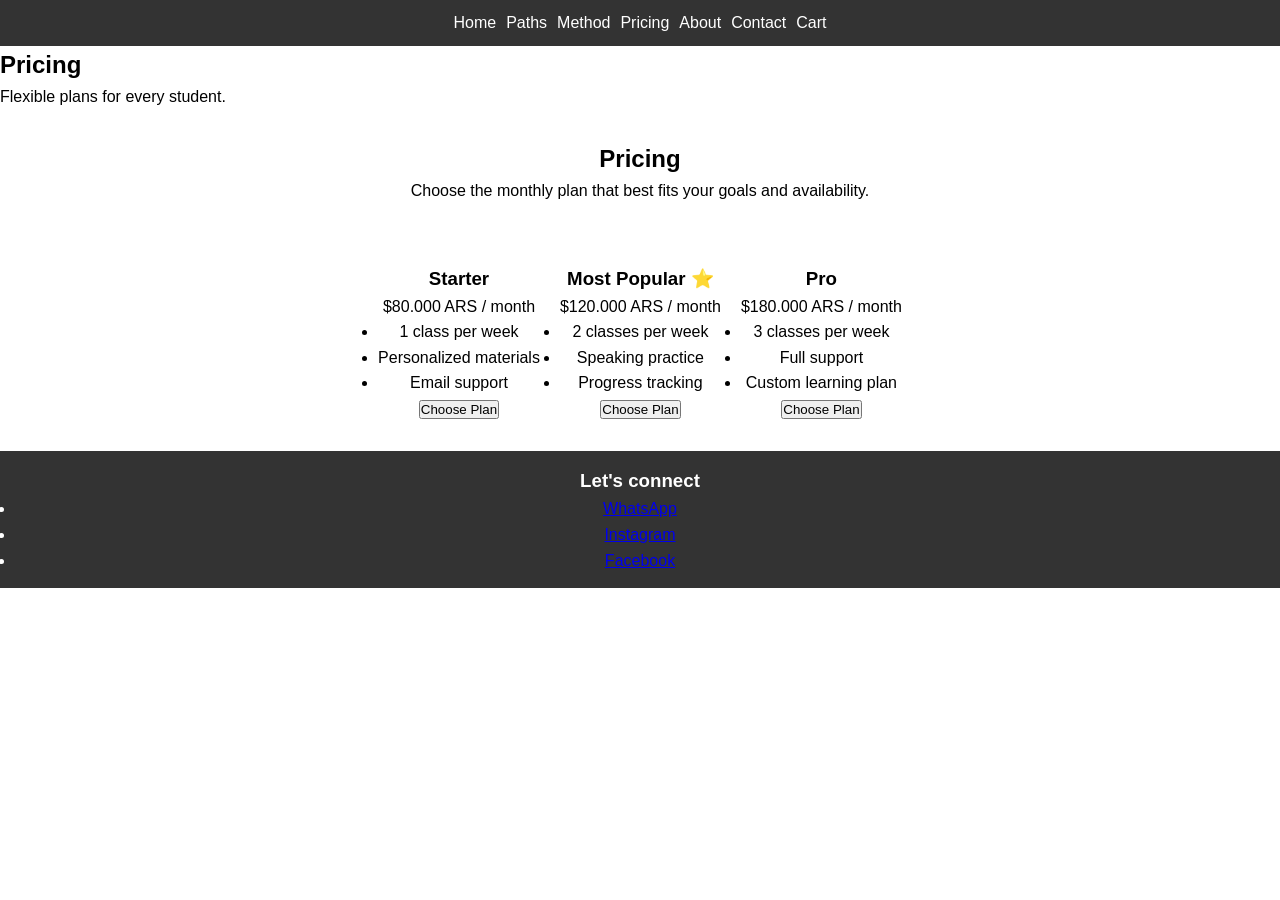
<file: Desktop/FRONT-END JS/html/pricing.html>
<!DOCTYPE html>
<html lang="en">

<head>
    <meta charset="UTF-8">
    <meta name="viewport" content="width=device-width, initial-scale=1.0">
    <title>Pricing - Your English Hub</title>
    <link rel="stylesheet" href="../css/styles.css">
</head>

<body>

    <header>
        <nav class="navbar">
            <ul class="nav-menu">
                <li><a href="../index.html">Home</a></li>
                <li><a href="paths.html">Paths</a></li>
                <li><a href="method.html">Method</a></li>
                <li><a href="pricing.html">Pricing</a></li>
                <li><a href="about.html">About</a></li>
                <li><a href="contact.html">Contact</a></li>
                <li><a href="cart.html">Cart</a></li>
            </ul>
        </nav>
    </header>

    <main>
        <h2>Pricing</h2>
        <p>Flexible plans for every student.</p>

        <main>
        
            <!-- INTRO -->
            <section class="intro">
                <h2>Pricing</h2>
                <p>
                    Choose the monthly plan that best fits your goals and availability.
                </p>
            </section>
        
            <!-- PRICING -->
            <section class="pricing-container">
        
                <div class="price-card">
                    <h3>Starter</h3>
                    <p class="price">$80.000 ARS / month</p>
                    <ul>
                        <li>1 class per week</li>
                        <li>Personalized materials</li>
                        <li>Email support</li>
                    </ul>
                    <button>Choose Plan</button>
                </div>
        
                <div class="price-card popular">
                    <h3>Most Popular ⭐</h3>
                    <p class="price">$120.000 ARS / month</p>
                    <ul>
                        <li>2 classes per week</li>
                        <li>Speaking practice</li>
                        <li>Progress tracking</li>
                    </ul>
                    <button>Choose Plan</button>
                </div>
        
                <div class="price-card">
                    <h3>Pro</h3>
                    <p class="price">$180.000 ARS / month</p>
                    <ul>
                        <li>3 classes per week</li>
                        <li>Full support</li>
                        <li>Custom learning plan</li>
                    </ul>
                    <button>Choose Plan</button>
                </div>
        
            </section>
        
        </main>
    </main>

    <footer>
        <h3>Let's connect</h3>
    
        <ul>
            <li>
                <a href="https://wa.me/5491163567932" target="_blank" rel="noopener noreferrer">
                    WhatsApp
                </a>
            </li>
            <li>
                <a href="https://www.instagram.com/your_englishhub/" target="_blank" rel="noopener noreferrer">
                    Instagram
                </a>
            </li>
            <li>
                <a href="https://www.facebook.com/profile.php?id=61575447093978" target="_blank" rel="noopener noreferrer">
                    Facebook
                </a>
            </li>
        </ul>
    </footer>
</body>

</html>
</file>
<file: css/styles.css>
* {
    margin: 0;
    padding: 0;
    box-sizing: border-box;
}

/* BODY */
body {
    font-family: Arial, sans-serif;
    line-height: 1.6;
}

/* NAV */
nav {
    background-color: #333;
    padding: 10px;
}

nav ul {
    list-style: none;
    display: flex;
    flex-direction: column;
    /* mobile */
    gap: 10px;
    align-items: center;
}

nav a {
    color: white;
    text-decoration: none;
}

/* HERO */
.hero {
    text-align: center;
    padding: 40px 15px;
    background-color: #f4f4f4;
}

/* SECCIONES */
section {
    padding: 30px 15px;
    text-align: center;
}

/* CARDS */
.cards-container,
.method-container,
.pricing-container {
    display: flex;
    flex-direction: column;
    /* mobile */
    gap: 20px;
}

.card {
    border: 1px solid #ccc;
    padding: 20px;
    border-radius: 10px;
}

.video-container {
    max-width: 600px;
    margin: 20px auto;
}

.video-container video {
    width: 100%;
    border-radius: 10px;
}

/* PRICING DESTACADO */
.recommended {
    border: 2px solid #007BFF;
    background-color: #e7f1ff;
}

/* FOOTER */
footer {
    background-color: #333;
    color: white;
    text-align: center;
    padding: 15px;
}


/* DESKTOP / TABLET */
/* ---------------- */

@media (min-width: 768px) {

    /* NAV */
    nav ul {
        flex-direction: row;
        justify-content: center;
    }

    /* HERO */
    .hero {
        padding: 60px 20px;
    }

    /* CONTAINERS */
    .cards-container,
    .method-container,
    .pricing-container {
        flex-direction: row;
        justify-content: center;
        flex-wrap: wrap;
    }

    .card {
        width: 250px;
    }
}
</file>
<file: Desktop/FRONT-END JS/css/styles.css>
* {
    margin: 0;
    padding: 0;
    box-sizing: border-box;
}

/* BODY */
body {
    font-family: Arial, sans-serif;
    line-height: 1.6;
}

/* NAV */
nav {
    background-color: #333;
    padding: 10px;
}

nav ul {
    list-style: none;
    display: flex;
    flex-direction: column;
    /* mobile */
    gap: 10px;
    align-items: center;
}

nav a {
    color: white;
    text-decoration: none;
}

/* HERO */
.hero {
    text-align: center;
    padding: 40px 15px;
    background-color: #f4f4f4;
}

/* SECCIONES */
section {
    padding: 30px 15px;
    text-align: center;
}

/* CARDS */
.cards-container,
.method-container,
.pricing-container {
    display: flex;
    flex-direction: column;
    /* mobile */
    gap: 20px;
}

.card {
    border: 1px solid #ccc;
    padding: 20px;
    border-radius: 10px;
}

.video-container {
    max-width: 600px;
    margin: 20px auto;
}

.video-container video {
    width: 100%;
    border-radius: 10px;
}

/* PRICING DESTACADO */
.recommended {
    border: 2px solid #007BFF;
    background-color: #e7f1ff;
}

/* FOOTER */
footer {
    background-color: #333;
    color: white;
    text-align: center;
    padding: 15px;
}


/* DESKTOP / TABLET */
/* ---------------- */

@media (min-width: 768px) {

    /* NAV */
    nav ul {
        flex-direction: row;
        justify-content: center;
    }

    /* HERO */
    .hero {
        padding: 60px 20px;
    }

    /* CONTAINERS */
    .cards-container,
    .method-container,
    .pricing-container {
        flex-direction: row;
        justify-content: center;
        flex-wrap: wrap;
    }

    .card {
        width: 250px;
    }
}
</file>
<file: Desktop/SRM-SERVICIOS/styles.css>
* {
    margin: 0;
    padding: 0;
    box-sizing: border-box;
}

body {
    font-family: 'Poppins', sans-serif;
    max-width: 900px;
    margin: 0 auto;
    padding: 20px;
    background-color: #f0f0f0;
    color: #333;
}

.image-services {
    display: flex;
    width: 100%;
    height: 100px;
    justify-content: center;
    align-items: center;
    border-radius: 20px;
    box-shadow: 0 4px 8px rgba(0, 0, 0, 0.2);
   
}

h2 {
    font-size: 30px;
    font-family: Verdana, Geneva, Tahoma, sans-serif;
    margin-bottom: 20px;
    color: #2a7285;
    text-align: center;
}

p {
    font-family: Verdana, Geneva, Tahoma, sans-serif;
    font-size: 16px;
    line-height: 1.5;
    margin-bottom: 20px;
    color: #555;
}

.container-fluid {
    width: 100%;
    padding: 0 15px;
    max-width: 1200px;
    margin: 0 auto;
    padding: 20px;
}

.img-fluid {
    border-radius: 20px;
    border-width: 30px;
    box-shadow: 0 4px 8px rgba(0, 0, 0, 0.2);
}

.services {
    display: flex;
    flex-wrap: wrap;
    justify-content: center;
    margin: 10px 0;
    font-family: Verdana, Geneva, Tahoma, sans-serif;
    font-weight: 700;
    font-size: 40px;
    color: darkslateblue;
    letter-spacing: 0.5px;
    text-align: center;
    font-family: 'Lucida Sans', 'Lucida Sans Regular', 'Lucida Grande', 'Lucida Sans Unicode', Geneva, Verdana, sans-serif;
}

#seleccion,
#reservas {
    margin: 20px 0;
    padding: 15px;
    background-color: #fff;
    border-radius: 10px;
    box-shadow: 0 2px 5px rgba(0, 0, 0, 0.2);
}

#seleccion div {
    margin: 15px 0;
    padding: 10px;
}

label {
    font-family: Verdana, Geneva, Tahoma, sans-serif;
    color: rgb(114, 114, 167);
    font-weight: bold;
    margin-bottom: 5px;
    display: block;
}


select,
input {
    width: 100%;
    padding: 10px;
    border-radius: 5px;
    border: 1px solid #ccc;
    margin-bottom: 10px;
    font-family: Verdana, Geneva, Tahoma, sans-serif;
    font-size: 16px;
}

button {
    background-color: #4CAF50;
    color: white;
    padding: 10px 15px;
    border: none;
    border-radius: 5px;
    cursor: pointer;
    font-family: Verdana, Geneva, Tahoma, sans-serif;
    font-size: 16px;
    transition: background-color 0.3s ease;
}

button:hover {
    background-color: #45a049;
}

/*estilos para la tabla*/

#tabla-citas {
    width: 100%;
    border-collapse: collapse;
    margin: 20px 0;
    background-color: #fff;
}

#tabla-citas th,
#tabla-citas td {
    border: 1px solid #ccc;
    padding: 10px;
    font-family: Verdana, Geneva, Tahoma, sans-serif;
    text-align: center;
}

#tabla-citas th {
    background-color: #f2f2f2;
    font-weight: 600;
    color: #2a7285
}

#tabla-citas tr:nth-child(even) {
    background-color: #f9f9f9;
}

#tabla-citas tr:hover {
    background-color: #e0f7fa;
}

#tabla-citas .btn-danger {
    background-color: #dc3545;
    color: white;
    border: none;
    padding: 5px 10px;
    border-radius: 5px;
    cursor: pointer;
}


/* Media Queries para Responsive Design */
@media (max-width: 768px) {
    .container-fluid {
        width: 100%;
        padding: 0 10px;
    }


    .image-services {
        width: 100%;
        height: auto;
        margin-bottom: 20px;
    }

    h2 {
        font-size: 30px;
        font-weight: 600;
        letter-spacing: 0.5px;
    }

    .services {
        font-size: 40px;
    }

    select,
    input,
    button {
        font-size: 16px;
    }

    #tabla-citas th,
    #tabla-citas td {
        font-size: 16px;
    }
}

@media (max-width: 480px) {
    .services {
        font-size: 26px;
    }

    .image-services {
        width: 100%;
        height: auto;
        margin-bottom: 20px;
    }

    h2 {
        font-size: 22px;
        font-weight: 600;
        letter-spacing: 0.5px;
    }

    select,
    input,
    button {
        font-size: 13px;
    }

    #tabla-citas th,
    #tabla-citas td {
        font-size: 13px;
        padding: 8px;
        display: block;
        text-align: left;
    }
}
</file>
